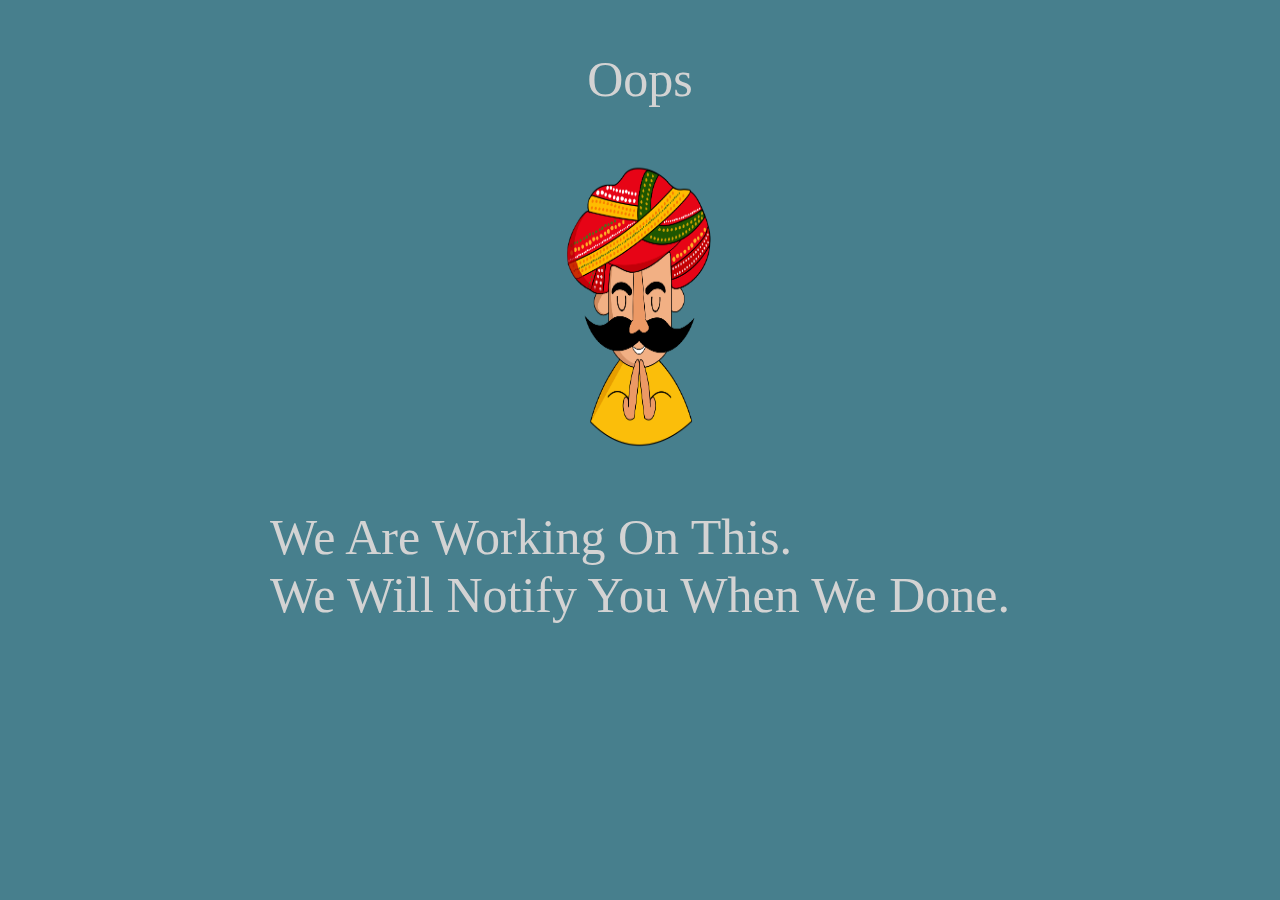
<file: experience.html>
<!DOCTYPE html>
<html lang="en">

<head>
   <meta charset="UTF-8">
   <meta name="viewport" content="width=device-width, initial-scale=1.0">
   <title>Document</title>
   <link rel="stylesheet" href="https://fonts.googleapis.com/css?family=Audiowide|Sofia|Trirong">
   <style>
      body{
        background-color: rgb(71, 127, 141);
     }    
      p {
         font-family: "Sofia", sans-serif;
         font-family: "Praise", cursive;
         display: flex;
         align-items: center;
         justify-content: center;
         color: #d3d3d3;
         font-size: 50px;
      }

      img {
         display: block;
  margin-left: auto;
  margin-right: auto;
         height: 300px;
         width: 200px;
      }

      @media screen and (min-width: 375px) and (max-width: 769px) {

         img{
            height: 200px;
            display: flex;
         align-items: center;
         justify-content: center; 
      }
         p {
            display: flex;
            align-items: center;
            justify-content: center;
            color: #d3d3d3;
            font-size: 50px;
         }
      }
   </style>
</head>

<body>
   <p>Oops</p>
   <img src="./namste.png" alt="">
   <p>We Are Working On This. <br>
      We Will Notify You When We Done.
   </p>
   </body>
</body>

</html>
</file>
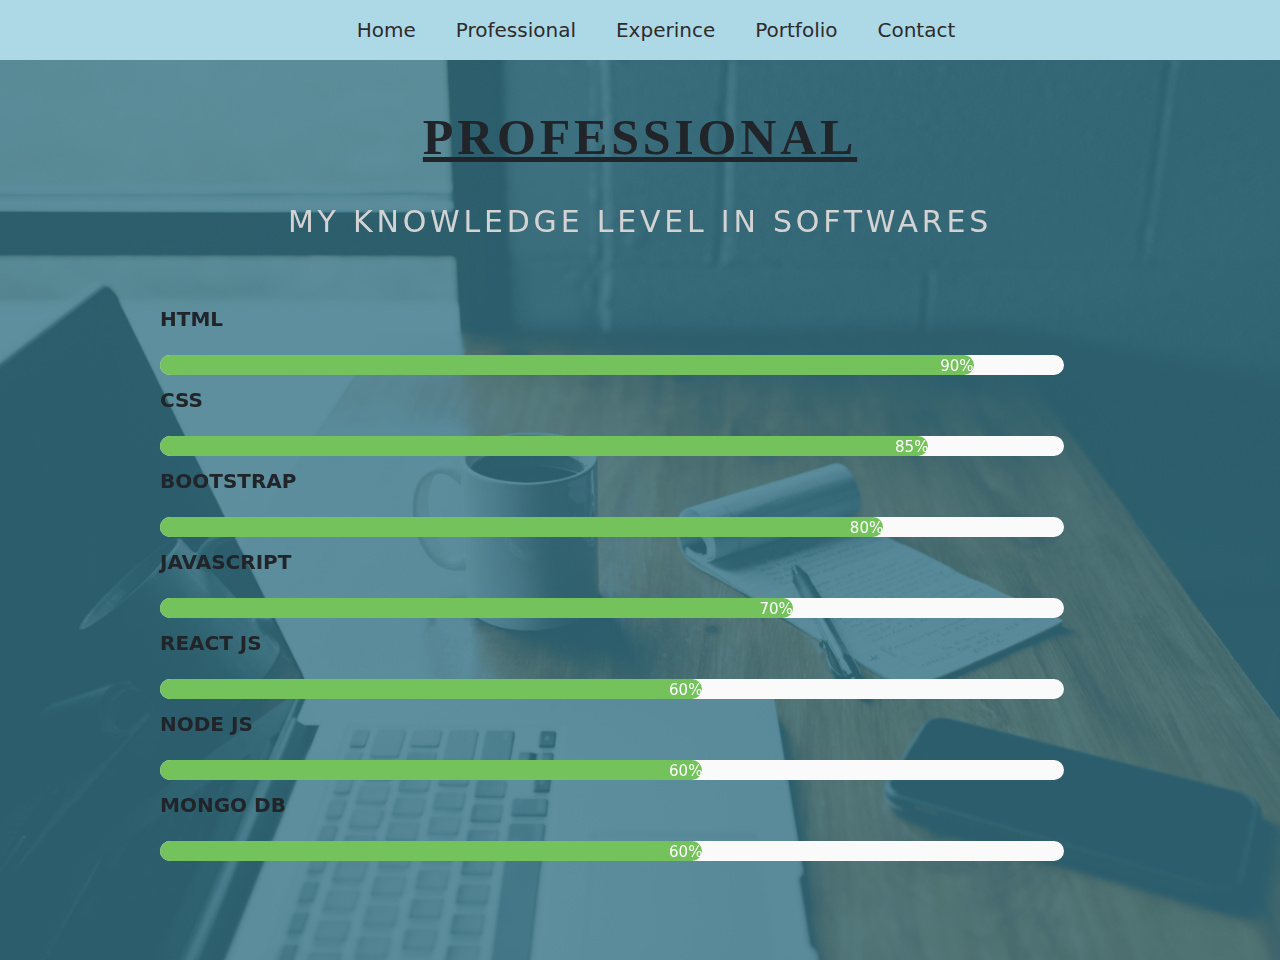
<file: skills.html>
<!DOCTYPE html>
<html lang="en">

<head>
   <meta charset="UTF-8">
   <meta name="viewport" content="width=device-width, initial-scale=1.0">
   <title>Document</title>
   <link rel="stylesheet" href="https://cdnjs.cloudflare.com/ajax/libs/font-awesome/4.7.0/css/font-awesome.min.css">
   <link href="https://cdn.jsdelivr.net/npm/bootstrap@5.3.3/dist/css/bootstrap.min.css" rel="stylesheet" integrity="sha384-QWTKZyjpPEjISv5WaRU9OFeRpok6YctnYmDr5pNlyT2bRjXh0JMhjY6hW+ALEwIH" crossorigin="anonymous">
   <link rel="stylesheet" href="./skills.css">
</head>

<body>
   <header>
      <ul class="navbarr">
        <li><a href="./index.html" class="nav-1">Home</a></li>
        <li><a href="./skills.html" class="nav-2">Professional</a></li>
        <li><a href="./experience.html" class="nav-3"> Experince</a></li>
        <li><a href="./work.html" class="nav-4">Portfolio</a></li>
        <li><a href="./contact.html" class="nav-5">Contact</a></li>
      </ul>
    </header>



   <div class="backgroundimg">
      <div id="banner1"></div>
       <div class="progresss">
       <div class="Prog_heading1">Professional</div> <br>
       <div class="Prog_heading2">My knowledge level in Softwares</div>
     
       <div class="my_skills">
       <p>HTML</p> 
         <div class="containerr"> 
             <div class="skill html">90%</div> 
         </div> 
         <p>CSS</p> 
         <div class="containerr"> 
             <div class="skill css">85%</div> 
           </div>
           <p>BOOTSTRAP</p> 
         <div class="containerr"> 
             <div class="skill bootstrap">80%</div> 
         </div> 
         <p>JAVASCRIPT</p> 
         <div class="containerr"> 
             <div class="skill javascript">70%</div> 
           </div>
           <p>REACT JS</p> 
           <div class="containerr"> 
               <div class="skill react">60%</div> 
           </div> 
           <p>NODE JS</p> 
           <div class="containerr"> 
               <div class="skill node">60%</div> 
           </div> 
           <p>MONGO DB</p> 
           <div class="containerr"> 
               <div class="skill mongo">60%</div> 
           </div> 
         </div> 
       </div>
       </div>
     </div>
     </div>
   </body>
</body>

</html>
</file>
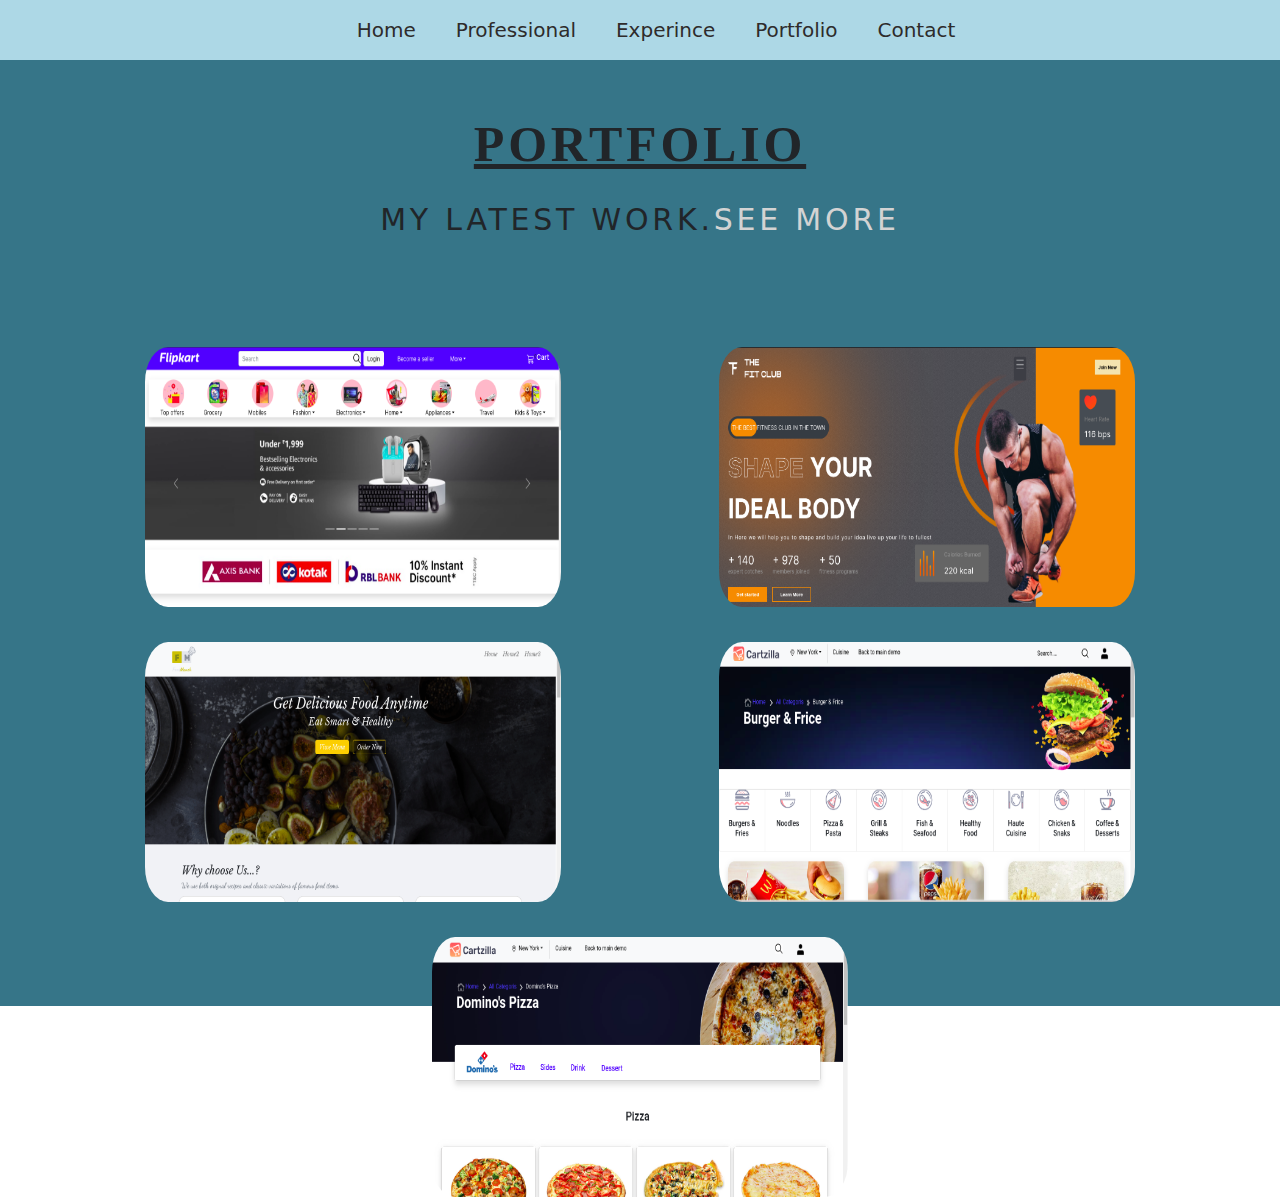
<file: work.html>
<!DOCTYPE html>
<html lang="en">

<head>
   <meta charset="UTF-8">
   <meta name="viewport" content="width=device-width, initial-scale=1.0">
   <title>Document</title>
   <link rel="stylesheet" href="https://cdnjs.cloudflare.com/ajax/libs/font-awesome/4.7.0/css/font-awesome.min.css">
   <link href="https://cdn.jsdelivr.net/npm/bootstrap@5.3.3/dist/css/bootstrap.min.css" rel="stylesheet" integrity="sha384-QWTKZyjpPEjISv5WaRU9OFeRpok6YctnYmDr5pNlyT2bRjXh0JMhjY6hW+ALEwIH" crossorigin="anonymous">
  <link rel="stylesheet" href="./work.css">
</head>

<body>
   <header>
      <ul class="navbarr">
        <li><a href="./index.html" class="nav-1">Home</a></li>
        <li><a href="./skills.html" class="nav-2">Professional</a></li>
        <li><a href="./experience.html" class="nav-3"> Experince</a></li>
        <li><a href="./work.html" class="nav-4">Portfolio</a></li>
        <li><a href="./contact.html" class="nav-5">Contact</a></li>
      </ul>
    </header>



   <div class="main2">
      <div>
      <div class="Port_heading1">portfolio</div>
      <div class="Port_heading2">My latest work. <a href="#">SEE MORE</a></div>
    
    <div id="workimg" class="row">
      <img class="col-4" src="./Flip.png" alt="">
      <img class="col-4" src="./FitClub.png" alt="">
      <img class="col-4" src="./FoodMunch.png" alt="">
      <img class="col-6" src="./CArtzilla.png" alt="">
      <img class="col-6" src="./Cartzilla-pizza.png" alt="">
    </div>
    </div>
</body>

</html>
</file>
<file: skills.css>
*{
    padding: 0;
    margin: 0;   
}
body{
    overflow-x: hidden;
}
.navbarr{
    position: -webkit-sticky;
    position: sticky;
    top: 0;
    height: 60px;
    background-color: #add8e6;
    display: flex;
    justify-content: center;
    align-items: center;
    box-shadow: 30px;
}
.nav-1:hover,.nav-2:hover,.nav-3:hover,.nav-4:hover,.nav-5:hover{
 color: brown;
 font-weight: bold;
}
li a{
    text-decoration: none;
    color: rgb(46, 43, 43);
    margin: 20px;
}
li{
    list-style-type: none;
    font-size: 20px;
}




#banner1{
    background: url('./andrew-neel-cckf4TsHAuw-unsplash.jpg') no-repeat 0 0;
    background-size: cover;
    opacity: 0.2;
    height: 900px;
    margin-top: -16px;
}
.backgroundimg {
    background-color: #367588;
    height: 900px;
   
}
.progresss{
    margin-top: -1000px;
    position: sticky;
    z-index: 3;
}
p { 
    font-size: 20px; 
} 

.my_skills{
    margin: 0px 0px 0px 150px;
}
.my_skills p{
    font-weight: bold;
padding: 10px;    
}
.containerr { 
    background-color: rgb(250, 250, 250); 
    width: 80%; 
    margin: -5px 0px 0px 10px;
    border-radius: 15px; 
} 
.skill { 
    background-color: rgb(116, 194, 92); 
    color: white; 
    padding: 0%; 
    text-align: right; 
    font-size: 15px; 
    border-radius: 15px; 
    height: 20px;
} 
.html { 
    width: 90%; 
} 
.css { 
    width: 85%; 
} 
.bootstrap { 
    width: 80%; 
} 
.javascript { 
    width: 70%; 
} 
.react { 
    width: 60%; 
} 
.node { 
    width: 60%; 
} 
.mongo { 
    width: 60%; 
} 
.Prog_heading1{
    text-decoration: underline;
    margin-top: 140px;
    display: flex;
    justify-content: center;
    font-size: 50px;
    text-transform: uppercase;
    font-weight: bold;
    font-family: "Libre Baskerville", serif;
    letter-spacing: 0.1cm;
}
.Prog_heading2{
    display: flex;
    color: #d3d3d3;
    justify-content: center;
    font-size: 30px;
    text-transform: uppercase;
    letter-spacing: 0.1cm;
    text-decoration: none;
    padding-bottom: 50px;
}



@media screen and (min-width: 375px) and (max-width: 769px) { 
    .nav-1,.nav-2,.nav-3,.nav-4,.nav-5{
        font-size: 14px;
        margin: 5px;
    }
    .backgroundimg img{
        opacity: 0.;
        height: 800px;
        width: 412px;
    }
    .progresss{
        margin-top: -1000px;
        position: sticky;
        z-index: 3;
    }
    p { 
        font-size: 15px; 
    } 
    
    .my_skills{
        margin: 0px 0px 0px 50px;
    }
    .containerr { 
        background-color: rgb(192, 192, 192); 
        width: 80%; 
        margin: -10px 0px 20px 0px;
        border-radius: 15px; 
    } 
    .Prog_heading1{
        font-size: 40px;
    }
    .Prog_heading2{
         display: flex;
        justify-content: center;
        align-items: center;
        font-size: 20px;
    }
}
</file>
<file: work.css>
*{
    padding: 0;
    margin: 0;   
}
body{
    overflow-x: hidden;
}

.navbarr{
    position: -webkit-sticky;
    position: sticky;
    top: 0;
    height: 60px;
    background-color: #add8e6;
    display: flex;
    justify-content: center;
    align-items: center;
    box-shadow: 30px;
}
.nav-1:hover,.nav-2:hover,.nav-3:hover,.nav-4:hover,.nav-5:hover{
 color: brown;
 font-weight: bold;
}
li a{
    text-decoration: none;
    color: rgb(46, 43, 43);
    margin: 20px;
}
li{
    list-style-type: none;
    font-size: 20px;
}




.main2{
    background-color: #367588;
    height: 950px;
    margin: -20px 0px 0px 0px;
}
.Port_heading2 a{
    text-decoration: none;
    color: #d3d3d3;
}
.Port_heading1{
    display: flex;
    justify-content: center;
    font-size: 50px;
    text-transform: uppercase;
    text-decoration: underline;
    font-weight: bold;
    font-family: "Libre Baskerville", serif;
    letter-spacing: 0.1cm;
    padding-top: 4%;
}
.Port_heading2{
    margin-top: 15px;
    display: flex;
    justify-content: center;
    font-size: 30px;
    text-transform: uppercase;
    letter-spacing: 0.1cm;
    text-decoration: none;
    padding-bottom: 50px;
}
#workimg{
    margin: 20px 0px 50px 0px;
    height: 250px;
    display: flex;
    justify-content: space-evenly;
}
#workimg img{
    width: 440px;
    height: 260px; 
    margin-top: 35px;
    border-radius: 35px;
} 


@media screen and (min-width: 375px) and (max-width: 769px) { 
    .nav-1,.nav-2,.nav-3,.nav-4,.nav-5{
        font-size: 14px;
        margin: 5px;
    }
    .main2{
        margin: -21px 0px 0px 0px;
        height: 1390px;
    }
    .Port_heading1{
        font-size: 40px;
        padding-top: 28%;
    }
    .Port_heading2{
        margin-top: 20px;
        font-size: 20px;
        padding-bottom: 20px;
    }
    #workimg img{
        width: 330px;
        height: 180px; 
    } 
}
</file>
